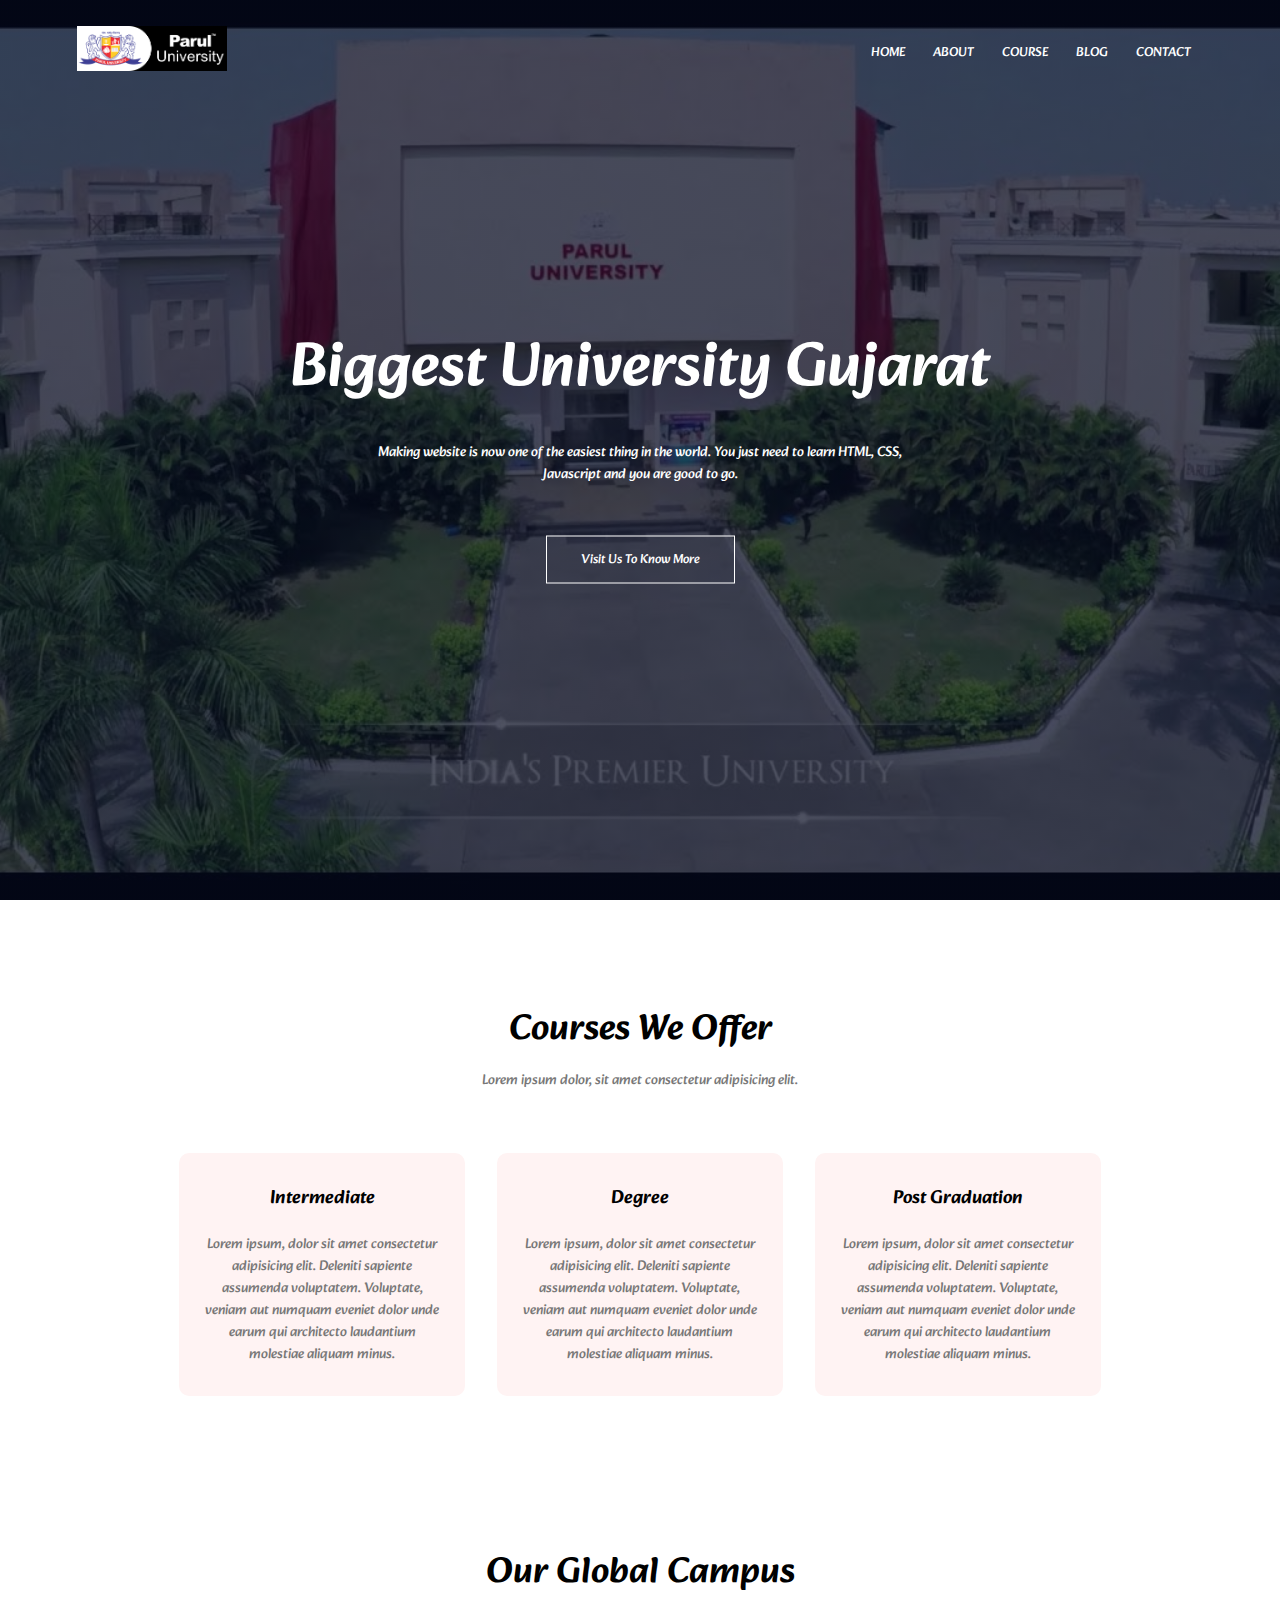
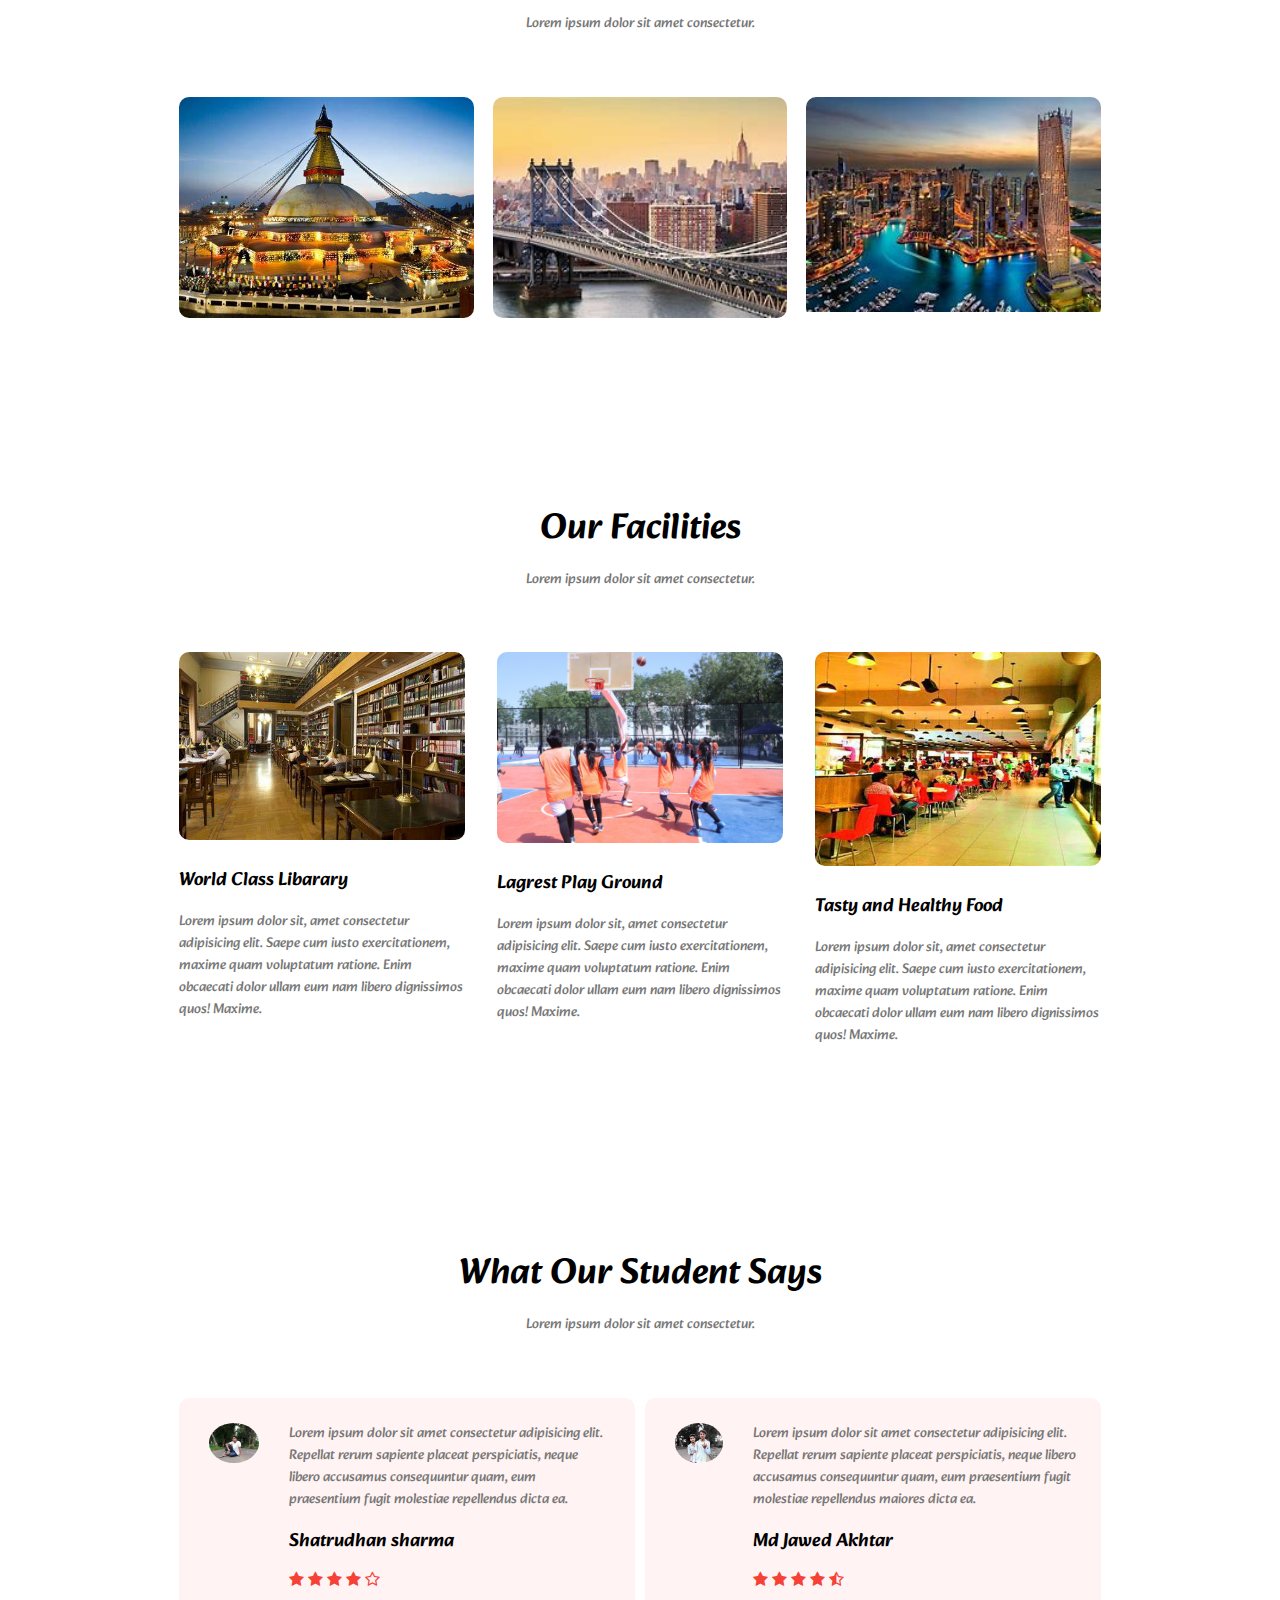
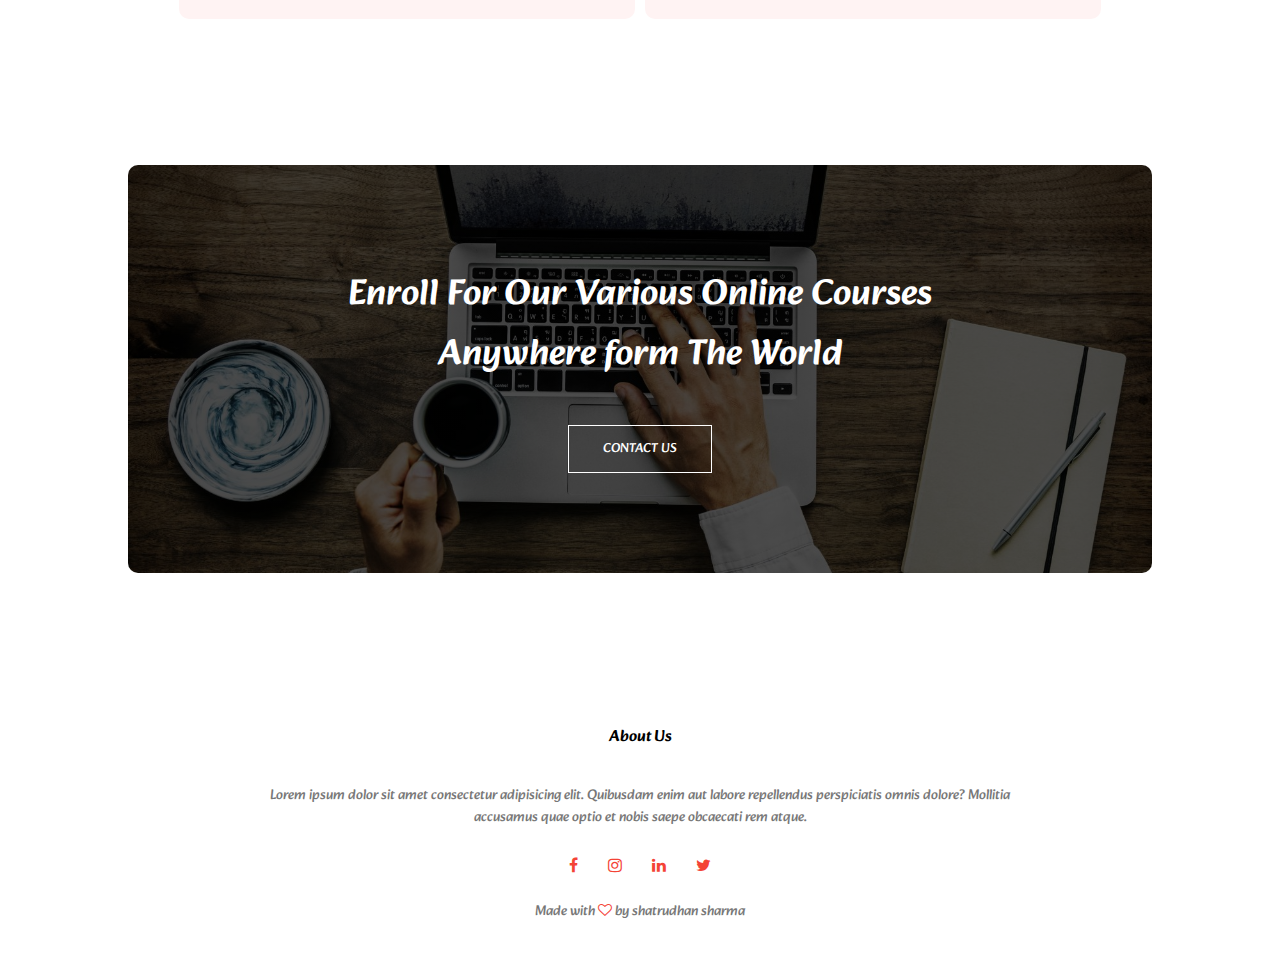
<file: index.html>
<!DOCTYPE html>
<html lang="en">
<head>
    <meta charset="UTF-8">
    <meta http-equiv="X-UA-Compatible" content="IE=edge">
    <meta name="viewport" content="width=device-width, initial-scale=1.0">
    <title>parul website</title>
    <link rel="stylesheet" href="style.css">
    <link href="https://fonts.googleapis.com/css2?family=Alkatra&family=Delicious+Handrawn&family=Josefin+Sans:wght@100&family=Poppins:ital,wght@0,300;0,400;1,600&display=swap" rel="stylesheet">
    <link rel="stylesheet" href="https://stackpath.bootstrapcdn.com/font-awesome/4.7.0/css/font-awesome.min.css">
</head>
<body>
    <section class="header">
    <nav>
        <a href="index.html"><img src="images.png"></a>
        <div class="nav-links" id="navLinks">
            <i class="fa fa-times" onclick="hidenMenu()"></i>
            <ul>
                <li><a href="index.html">HOME</a></li>
                <li><a href="about.html">ABOUT</a></li>
                <li><a href="course.html">COURSE</a></li>
                <li><a href="blog.html">BLOG</a></li>
                <li><a href="content.html">CONTACT</a></li>
            </ul>
        </div>
        <i class="fa fa-bars" onclick="showMenu()"></i>
      </nav>

      <div class="text-box">
        <h1>Biggest University Gujarat</h1>
        <p>Making website is now one of the easiest thing in the world. You
            just need to learn HTML, CSS, <br>Javascript and you are good to go.
        </p>
        <a href="blog.html" class="hero-btn">Visit Us To Know More</a>
      </div> 
</section>

       <!--Course-->
       <section class="course">
       <h1>Courses We Offer</h1>
       <p>Lorem ipsum dolor, sit amet consectetur adipisicing elit.</p> 

       <div class="row">
        <div class="course-col">
            <h3>Intermediate</h3>
            <p>Lorem ipsum, dolor sit amet consectetur 
                adipisicing elit. Deleniti sapiente assumenda voluptatem. Voluptate, veniam aut numquam 
                eveniet dolor unde earum qui architecto laudantium molestiae aliquam minus.</p>
        </div>
        <div class="course-col">
            <h3>Degree</h3>
            <p>Lorem ipsum, dolor sit amet consectetur 
                adipisicing elit. Deleniti sapiente assumenda voluptatem. Voluptate, veniam aut numquam 
                eveniet dolor unde earum qui architecto laudantium molestiae aliquam minus.</p>
        </div>
        <div class="course-col">
            <h3>Post Graduation</h3>
            <p>Lorem ipsum, dolor sit amet consectetur 
                adipisicing elit. Deleniti sapiente assumenda voluptatem. Voluptate, veniam aut numquam 
                eveniet dolor unde earum qui architecto laudantium molestiae aliquam minus.</p>
        </div>
       </div>
       </section>

     <!--Campus-->
       <section class="campus"> 
          <h1>Our Global Campus</h1>
          <p>Lorem ipsum dolor sit amet consectetur.</p>

          <div class="row">
            <div class="campus-col">
             <img src="Nepal.jpg"> 
             <div class="layer">
                <h3>Nepal</h3>
             </div>  
            </div>
            <div class="campus-col">
                <img src="new york.jpg"> 
                <div class="layer">
                   <h3>New York</h3>
                </div>  
               </div>
               <div class="campus-col">
                <img src="dubai.jpg"> 
                <div class="layer">
                   <h3>Dubai</h3>
                </div>  
               </div>
          </div>
       </section>

       <!--Facilities-->
     <section class="facilities">
        <h1>Our Facilities</h1>
        <p>Lorem ipsum dolor sit amet consectetur.</p>

        <div class="row">
            <div class="facilities-col">
               <img src="Labarary.jpg"> 
               <h3>World Class Libarary</h3>
               <p>Lorem ipsum dolor sit, amet consectetur 
                adipisicing elit. Saepe cum iusto exercitationem, 
                maxime quam voluptatum ratione. Enim obcaecati dolor ullam 
                eum nam libero dignissimos quos! Maxime.</p>
            </div>
            <div class="facilities-col">
                <img src="basket ball.jpeg"> 
                <h3>Lagrest Play Ground</h3>
                <p>Lorem ipsum dolor sit, amet consectetur 
                 adipisicing elit. Saepe cum iusto exercitationem, 
                 maxime quam voluptatum ratione. Enim obcaecati dolor ullam 
                 eum nam libero dignissimos quos! Maxime.</p>
             </div>
             <div class="facilities-col">
                <img src="food court.jpg"> 
                <h3>Tasty and Healthy Food</h3>
                <p>Lorem ipsum dolor sit, amet consectetur 
                 adipisicing elit. Saepe cum iusto exercitationem, 
                 maxime quam voluptatum ratione. Enim obcaecati dolor ullam 
                 eum nam libero dignissimos quos! Maxime.</p>
             </div>
        </div>
     </section>


    <!--testimonials-->
 
  <section class="testimonials">
    <h1>What Our Student Says</h1> 
    <p>Lorem ipsum dolor sit amet consectetur.</p> 

    <div class="row">
        <div class="testimonial-col">
          <img src="sk.jpg">
          <div>
            <p>Lorem ipsum dolor sit amet consectetur adipisicing elit.
                 Repellat rerum sapiente placeat perspiciatis, neque libero
                  accusamus consequuntur quam, eum 
                praesentium fugit molestiae repellendus dicta ea.</p>
                <h3>Shatrudhan sharma</h3>
                <i class="fa fa-star"></i>
                <i class="fa fa-star"></i>
                <i class="fa fa-star"></i>
                <i class="fa fa-star"></i>
                <i class="fa fa-star-o"></i>
          </div>
        </div>
        <div class="testimonial-col">
            <img src="jawed.jpg">
            <div>
              <p>Lorem ipsum dolor sit amet consectetur adipisicing elit.
                   Repellat rerum sapiente placeat perspiciatis, neque libero
                    accusamus consequuntur quam, eum 
                  praesentium fugit molestiae repellendus maiores dicta ea.</p>
                  <h3>Md Jawed Akhtar</h3>
                  <i class="fa fa-star"></i>
                  <i class="fa fa-star"></i>
                  <i class="fa fa-star"></i>
                  <i class="fa fa-star"></i>
                  <i class="fa fa-star-half-o"></i>
            </div>
          </div>
    </div>
    </section>

    <!---Call To Action-->
    <section class="cta">
        <h1>Enroll For Our Various Online Courses<br>Anywhere form The World</h1>
        <a href="content.html" class="hero-btn">CONTACT US</a>
    </section>

    <!--Footer-->

    <section class="footer">
       <h4>About Us</h4>
       <p>Lorem ipsum dolor sit amet consectetur adipisicing elit. 
        Quibusdam enim aut labore repellendus perspiciatis omnis dolore? 
        Mollitia<br> accusamus quae optio et nobis saepe obcaecati rem atque.</p> 

      <div class="icons">
     <a href="https://www.facebook.com/profile.php?id=100064690176517"><i class="fa fa-facebook"></i></a>
      <a href="https://www.instagram.com/shatrudhan4622/?fbclid=IwAR3OsRAFd41Ks_J7QoJwo9OWvKerzoqownjsLqujYTv6sUiRCR4Z-ozAo0Y"><i class="fa fa-instagram"></i></a>
      <a href="https://www.linkedin.com/in/shatrudhan-prasad-sharma-aa14ba24b/?midToken=AQEshNL3m0hLkA&midSig=2hecliElOUuGI1&trk=eml-email_accept_invite_single_01-header-14-profile&trkEmail=eml-email_accept_invite_single_01-header-14-profile-null-h5mmjd%7Elg7arvot%7Egg-null-neptune%2Fprofile%7Evanity%2Eview"><i class="fa fa-linkedin"></i></a>
      <a href=""><i class="fa fa-twitter"></i></a>
      </div>
      <p>Made with <i class="fa fa-heart-o"></i> by shatrudhan sharma</p>
    </section>










<!--Javascript for Toggle Menu-->
<script>
    var navLinks = document.getElementById("navLinks");
    function showMenu(){
        navLinks.style.right = "0";
    }
    function hidenMenu(){
        navLinks.style.right = "-200px"; 
    }

</script>
</body>
</html>
</file>
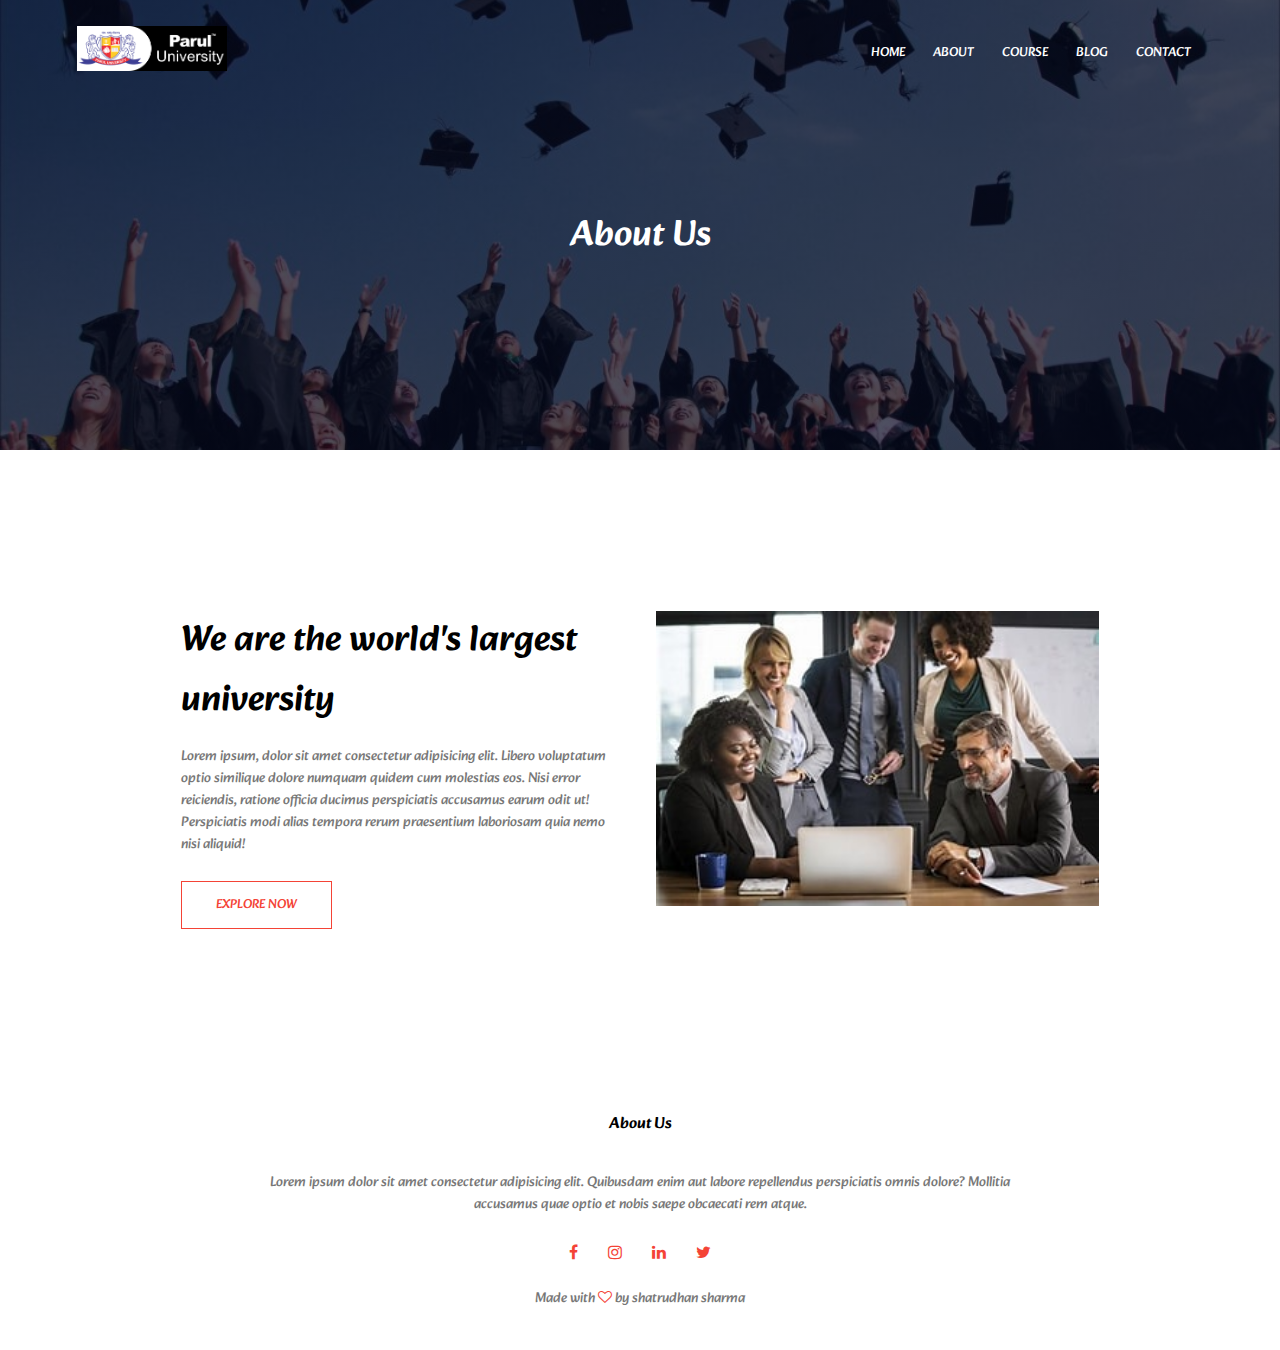
<file: about.html>
<!DOCTYPE html>
<html lang="en">
<head>
    <meta charset="UTF-8">
    <meta http-equiv="X-UA-Compatible" content="IE=edge">
    <meta name="viewport" content="width=device-width, initial-scale=1.0">
    <title>parul website</title>
    <link rel="stylesheet" href="style.css">
    <link href="https://fonts.googleapis.com/css2?family=Alkatra&family=Delicious+Handrawn&family=Josefin+Sans:wght@100&family=Poppins:ital,wght@0,300;0,400;1,600&display=swap" rel="stylesheet">
    <link rel="stylesheet" href="https://stackpath.bootstrapcdn.com/font-awesome/4.7.0/css/font-awesome.min.css">
</head>
<body>
    <section class="sub-header">
    <nav>
        <a href="index.html"><img src="images.png"></a>
        <div class="nav-links" id="navLinks">
            <i class="fa fa-times" onclick="hidenMenu()"></i>
            <ul>
                <li><a href="index.html">HOME</a></li>
                <li><a href="about.html">ABOUT</a></li>
                <li><a href="course.html">COURSE</a></li>
                <li><a href="blog.html">BLOG</a></li>
                <li><a href="content.html">CONTACT</a></li>
            </ul>
        </div>
        <i class="fa fa-bars" onclick="showMenu()"></i>
      </nav>
   <h1>About Us</h1>
</section>

<!--about us content-->

<section class="about-us">
    <div class="row">
        <div class="about-col">
            <h1>We are the world's largest university</h1>
            <p>Lorem ipsum, dolor sit amet consectetur adipisicing elit. 
                Libero voluptatum optio similique dolore numquam quidem 
                cum molestias eos. Nisi error reiciendis, ratione officia 
                ducimus perspiciatis accusamus earum odit ut! Perspiciatis
                 modi alias tempora rerum
                 praesentium laboriosam quia nemo nisi aliquid!</p>
                 <a href="" class="hero-btn red-btn">EXPLORE NOW</a>
        </div>
        <div class="about-col">
            <img src="employee.jpg">
        </div>
    </div>
    </section>

<section class="footer">
    <h4>About Us</h4>
    <p>Lorem ipsum dolor sit amet consectetur adipisicing elit. 
     Quibusdam enim aut labore repellendus perspiciatis omnis dolore? 
     Mollitia<br> accusamus quae optio et nobis saepe obcaecati rem atque.</p> 

   <div class="icons">
    <a href="https://www.facebook.com/profile.php?id=100064690176517"><i class="fa fa-facebook"></i></a>
    <a href="https://www.instagram.com/shatrudhan4622/?fbclid=IwAR3OsRAFd41Ks_J7QoJwo9OWvKerzoqownjsLqujYTv6sUiRCR4Z-ozAo0Y"><i class="fa fa-instagram"></i></a>
    <a href="https://www.linkedin.com/in/shatrudhan-prasad-sharma-aa14ba24b/?midToken=AQEshNL3m0hLkA&midSig=2hecliElOUuGI1&trk=eml-email_accept_invite_single_01-header-14-profile&trkEmail=eml-email_accept_invite_single_01-header-14-profile-null-h5mmjd%7Elg7arvot%7Egg-null-neptune%2Fprofile%7Evanity%2Eview"><i class="fa fa-linkedin"></i></a>
     <i class="fa fa-twitter"></i>
   </div>
   <p>Made with <i class="fa fa-heart-o"></i> by shatrudhan sharma</p>
 </section>










<!--Javascript for Toggle Menu-->
<script>
 var navLinks = document.getElementById("navLinks");
 function showMenu(){
     navLinks.style.right = "0";
 }
 function hidenMenu(){
     navLinks.style.right = "-200px"; 
 }

</script>
</body>
</html>
</file>
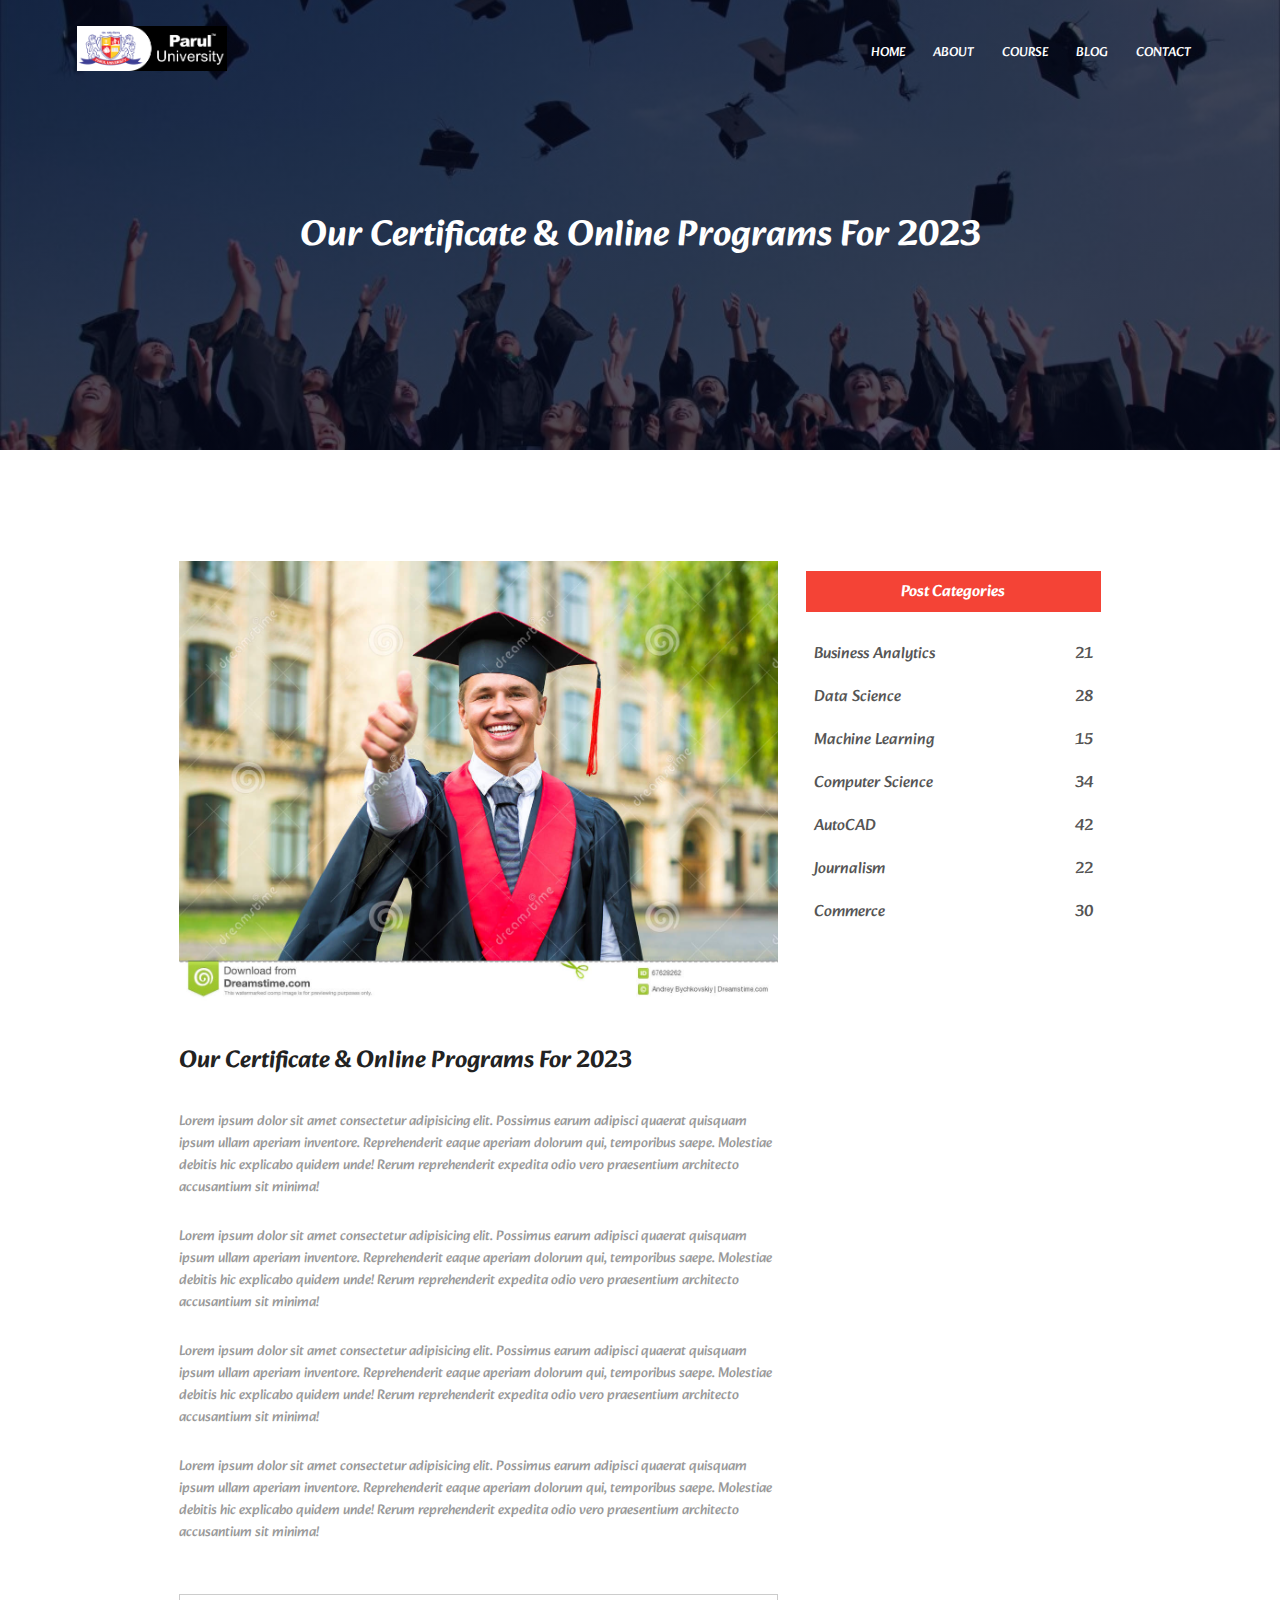
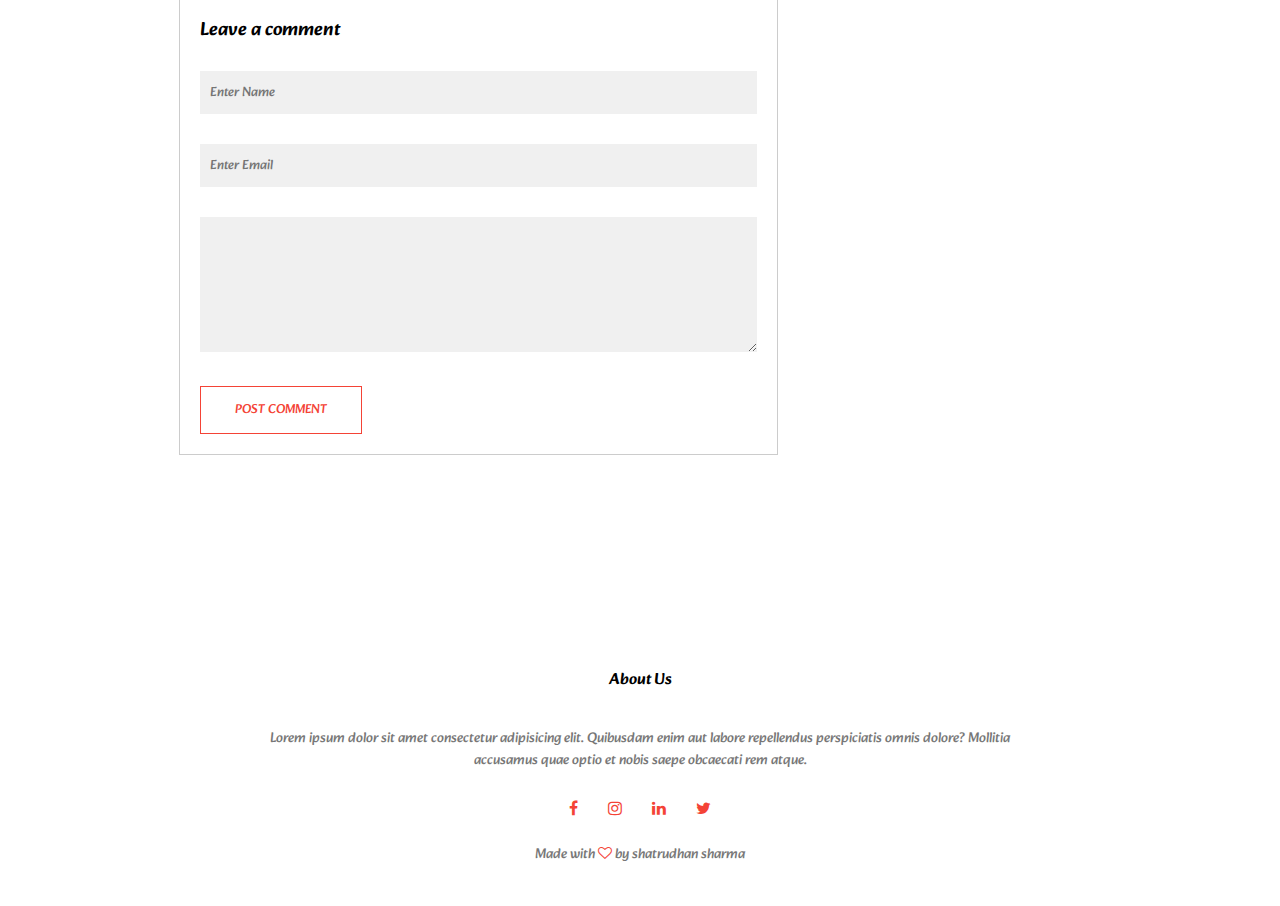
<file: blog.html>
<!DOCTYPE html>
<html lang="en">
<head>
    <meta charset="UTF-8">
    <meta http-equiv="X-UA-Compatible" content="IE=edge">
    <meta name="viewport" content="width=device-width, initial-scale=1.0">
    <title>parul website</title>
    <link rel="stylesheet" href="style.css">
    <link href="https://fonts.googleapis.com/css2?family=Alkatra&family=Delicious+Handrawn&family=Josefin+Sans:wght@100&family=Poppins:ital,wght@0,300;0,400;1,600&display=swap" rel="stylesheet">
    <link rel="stylesheet" href="https://stackpath.bootstrapcdn.com/font-awesome/4.7.0/css/font-awesome.min.css">
</head>
<body>
    <section class="sub-header">
    <nav>
        <a href="index.html"><img src="images.png"></a>
        <div class="nav-links" id="navLinks">
            <i class="fa fa-times" onclick="hidenMenu()"></i>
            <ul>
                <li><a href="index.html">HOME</a></li>
                <li><a href="about.html">ABOUT</a></li>
                <li><a href="course.html">COURSE</a></li>
                <li><a href="blog.html">BLOG</a></li>
                <li><a href="content.html">CONTACT</a></li>
            </ul>
        </div>
        <i class="fa fa-bars" onclick="showMenu()"></i>
      </nav>
   <h1>Our Certificate & Online Programs For 2023</h1>
</section>

<!--blog page content-->

<section class="blog-content">

    <div class="row">
        <div class="blog-left">
        <img src="graduation1.jpg">
        <h2>Our Certificate & Online Programs For 2023</h2>
        <p>Lorem ipsum dolor sit amet consectetur adipisicing elit.
             Possimus earum adipisci quaerat quisquam ipsum ullam aperiam
              inventore. Reprehenderit eaque aperiam dolorum qui, temporibus 
            saepe. Molestiae debitis hic explicabo quidem unde! Rerum reprehenderit expedita odio vero
             praesentium architecto accusantium sit minima!</p>
             <br>
             <p>Lorem ipsum dolor sit amet consectetur adipisicing elit.
                Possimus earum adipisci quaerat quisquam ipsum ullam aperiam
                 inventore. Reprehenderit eaque aperiam dolorum qui, temporibus 
               saepe. Molestiae debitis hic explicabo quidem unde! Rerum reprehenderit expedita odio vero
                praesentium architecto accusantium sit minima!</p> 
                <br>
                <p>Lorem ipsum dolor sit amet consectetur adipisicing elit.
                    Possimus earum adipisci quaerat quisquam ipsum ullam aperiam
                     inventore. Reprehenderit eaque aperiam dolorum qui, temporibus 
                   saepe. Molestiae debitis hic explicabo quidem unde! Rerum reprehenderit expedita odio vero
                    praesentium architecto accusantium sit minima!</p>
                    <br>
                    <p>Lorem ipsum dolor sit amet consectetur adipisicing elit.
                        Possimus earum adipisci quaerat quisquam ipsum ullam aperiam
                         inventore. Reprehenderit eaque aperiam dolorum qui, temporibus 
                       saepe. Molestiae debitis hic explicabo quidem unde! Rerum reprehenderit expedita odio vero
                        praesentium architecto accusantium sit minima!</p>


               <div class="comment-box">
                <h3>Leave a comment</h3>
                 
                <form class="comment-form">
                    <input type="text" placeholder="Enter Name" required>
                    <input type="email" placeholder="Enter Email" required>
                   <textarea rows="5" placeholder="Your comment" required>
            </textarea>
            <button type="submit" class="hero-btn red-btn">POST COMMENT</button>
                </form>
               </div>


        </div>
        <div class="blog-right">
         <h3>Post Categories</h3>
         <div>
            <span>Business Analytics</span>
            <span>21</span>
         </div>
         <div>
            <span>Data Science</span>
            <span>28</span>
         </div>
         <div>
            <span>Machine Learning</span>
            <span>15</span>
         </div>
         <div>
            <span>Computer Science</span>
            <span>34</span>
         </div>
         <div>
            <span>AutoCAD</span>
            <span>42</span>
         </div>
         <div>
            <span>Journalism</span>
            <span>22</span>
         </div>
         <div>
            <span>Commerce</span>
            <span>30</span>
         </div>
        </div>
    </div>

</section>
   



<section class="footer">
    <h4>About Us</h4>
    <p>Lorem ipsum dolor sit amet consectetur adipisicing elit. 
     Quibusdam enim aut labore repellendus perspiciatis omnis dolore? 
     Mollitia<br> accusamus quae optio et nobis saepe obcaecati rem atque.</p> 

   <div class="icons">
    <a href="https://www.facebook.com/profile.php?id=100064690176517"><i class="fa fa-facebook"></i></a>
    <a href="https://www.instagram.com/shatrudhan4622/?fbclid=IwAR3OsRAFd41Ks_J7QoJwo9OWvKerzoqownjsLqujYTv6sUiRCR4Z-ozAo0Y"><i class="fa fa-instagram"></i></a>
    <a href="https://www.linkedin.com/in/shatrudhan-prasad-sharma-aa14ba24b/?midToken=AQEshNL3m0hLkA&midSig=2hecliElOUuGI1&trk=eml-email_accept_invite_single_01-header-14-profile&trkEmail=eml-email_accept_invite_single_01-header-14-profile-null-h5mmjd%7Elg7arvot%7Egg-null-neptune%2Fprofile%7Evanity%2Eview"><i class="fa fa-linkedin"></i></a>
     <i class="fa fa-twitter"></i>
   </div>
   <p>Made with <i class="fa fa-heart-o"></i> by shatrudhan sharma</p>
 </section>










<!--Javascript for Toggle Menu-->
<script>
 var navLinks = document.getElementById("navLinks");
 function showMenu(){
     navLinks.style.right = "0";
 }
 function hidenMenu(){
     navLinks.style.right = "-200px"; 
 }

</script>
</body>
</html>
</file>
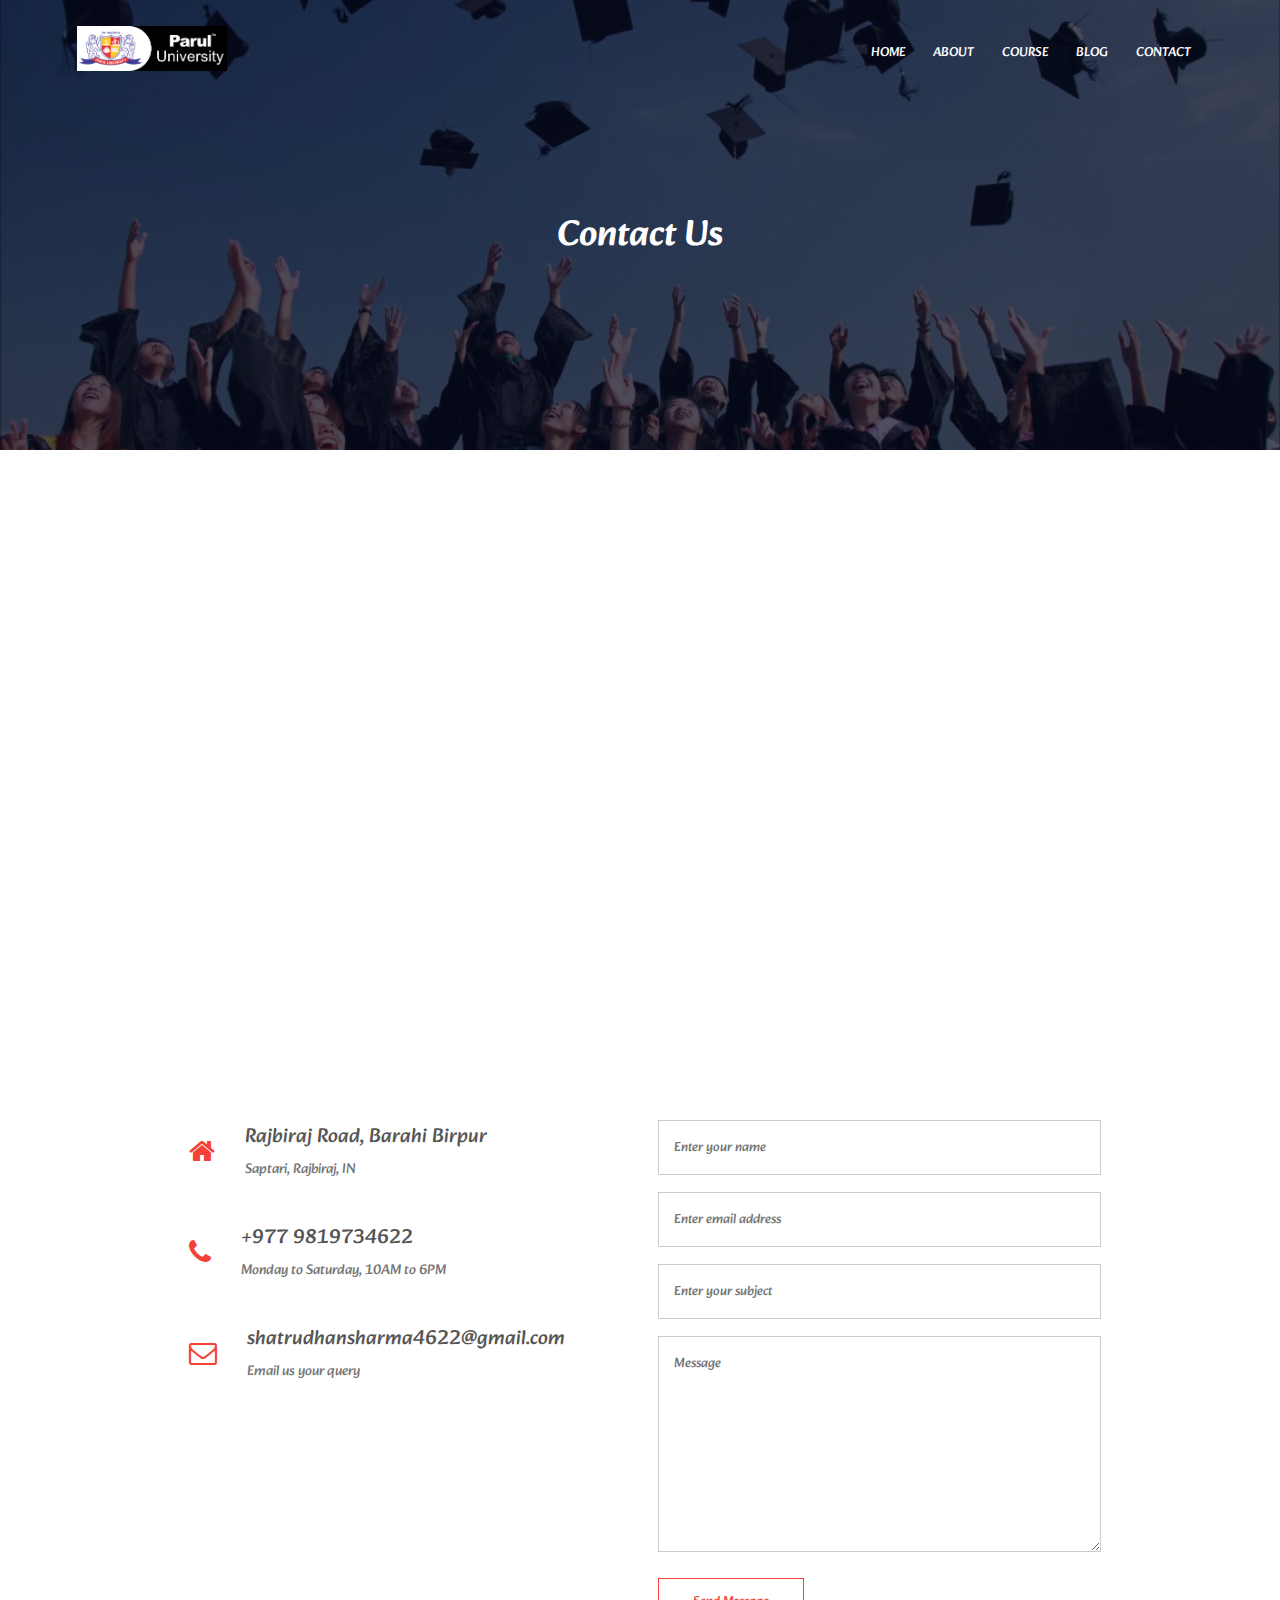
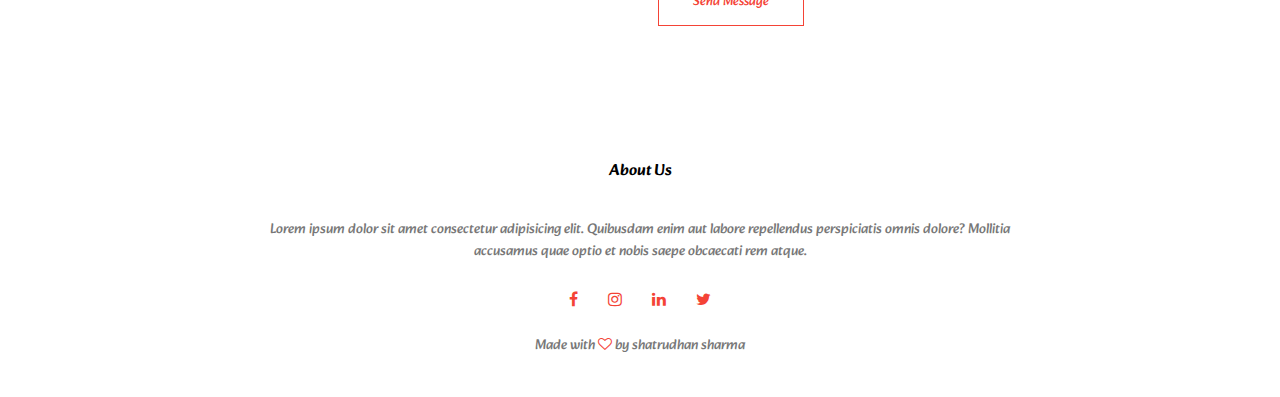
<file: content.html>
<!DOCTYPE html>
<html lang="en">
<head>
    <meta charset="UTF-8">
    <meta http-equiv="X-UA-Compatible" content="IE=edge">
    <meta name="viewport" content="width=device-width, initial-scale=1.0">
    <title>parul website</title>
    <link rel="stylesheet" href="style.css">
    <link href="https://fonts.googleapis.com/css2?family=Alkatra&family=Delicious+Handrawn&family=Josefin+Sans:wght@100&family=Poppins:ital,wght@0,300;0,400;1,600&display=swap" rel="stylesheet">
    <link rel="stylesheet" href="https://stackpath.bootstrapcdn.com/font-awesome/4.7.0/css/font-awesome.min.css">
</head>
<body>
    <section class="sub-header">
    <nav>
        <a href="index.html"><img src="images.png"></a>
        <div class="nav-links" id="navLinks">
            <i class="fa fa-times" onclick="hidenMenu()"></i>
            <ul>
                <li><a href="index.html">HOME</a></li>
                <li><a href="about.html">ABOUT</a></li>
                <li><a href="course.html">COURSE</a></li>
                <li><a href="blog.html">BLOG</a></li>
                <li><a href="content.html">CONTACT</a></li>
            </ul>
        </div>
        <i class="fa fa-bars" onclick="showMenu()"></i>
      </nav>
   <h1>Contact Us</h1>
</section>

  <!--Contact Us-->

  <section class="location">
   
    <iframe src="https://www.google.com/maps/embed?pb=!1m18!1m12!1m3!1d28567.510873541643!2d86.71580587238108!3d26.489913386900934!2m3!1f0!2f0!3f0!3m2!1i1024!2i768!4f13.1!3m3!1m2!1s0x39eefa08d9b63637%3A0xfcbc568a2a242476!2sBirpur%20Barahi%2056400!5e0!3m2!1sen!2snp!4v1680837304971!5m2!1sen!2snp" 
    width="600" height="450" style="border:0;" 
    allowfullscreen="" loading="lazy" referrerpolicy="no-referrer-when-downgrade"></iframe>

</section>

<section class="contact-us">
    <div class="row">
        <div class="contact-col">
     <div>
        <i class="fa fa-home"></i>
        <span>
            <h5>Rajbiraj Road, Barahi Birpur</h5>
            <p>Saptari, Rajbiraj, IN</p>
        </span>
     </div>
     <div>
        <i class="fa fa-phone"></i>
        <span>
            <h5>+977 9819734622</h5>
            <p>Monday to Saturday, 10AM to 6PM</p>
        </span>
     </div>
     <div>
        <i class="fa fa-envelope-o"></i>
        <span>
            <h5>shatrudhansharma4622@gmail.com</h5>
            <p>Email us your query</p>
        </span>
     </div>
        </div>
        <div class="contact-col">
            <form action="form-handler.php" method="post">
             <input type="text" name="name" placeholder="Enter your name" required>
             <input type="email" name="email" placeholder="Enter email address" required>   
             <input type="text" name="subject" placeholder="Enter your subject" required>
             <textarea rows="8" name="message" placeholder="Message" required></textarea>
             <button type="submit" class="hero-btn red-btn">Send Message</button>
            </form>
        </div>
    </div>

</section>






<section class="footer">
    <h4>About Us</h4>
    <p>Lorem ipsum dolor sit amet consectetur adipisicing elit. 
     Quibusdam enim aut labore repellendus perspiciatis omnis dolore? 
     Mollitia<br> accusamus quae optio et nobis saepe obcaecati rem atque.</p> 

   <div class="icons">
    <a href="https://www.facebook.com/profile.php?id=100064690176517"><i class="fa fa-facebook"></i></a>
    <a href="https://www.instagram.com/shatrudhan4622/?fbclid=IwAR3OsRAFd41Ks_J7QoJwo9OWvKerzoqownjsLqujYTv6sUiRCR4Z-ozAo0Y"><i class="fa fa-instagram"></i></a>
    <a href="https://www.linkedin.com/in/shatrudhan-prasad-sharma-aa14ba24b/?midToken=AQEshNL3m0hLkA&midSig=2hecliElOUuGI1&trk=eml-email_accept_invite_single_01-header-14-profile&trkEmail=eml-email_accept_invite_single_01-header-14-profile-null-h5mmjd%7Elg7arvot%7Egg-null-neptune%2Fprofile%7Evanity%2Eview"><i class="fa fa-linkedin"></i></a>
     <i class="fa fa-twitter"></i>
   </div>
   <p>Made with <i class="fa fa-heart-o"></i> by shatrudhan sharma</p>
 </section>










<!--Javascript for Toggle Menu-->
<script>
 var navLinks = document.getElementById("navLinks");
 function showMenu(){
     navLinks.style.right = "0";
 }
 function hidenMenu(){
     navLinks.style.right = "-200px"; 
 }

</script>
</body>
</html>
</file>
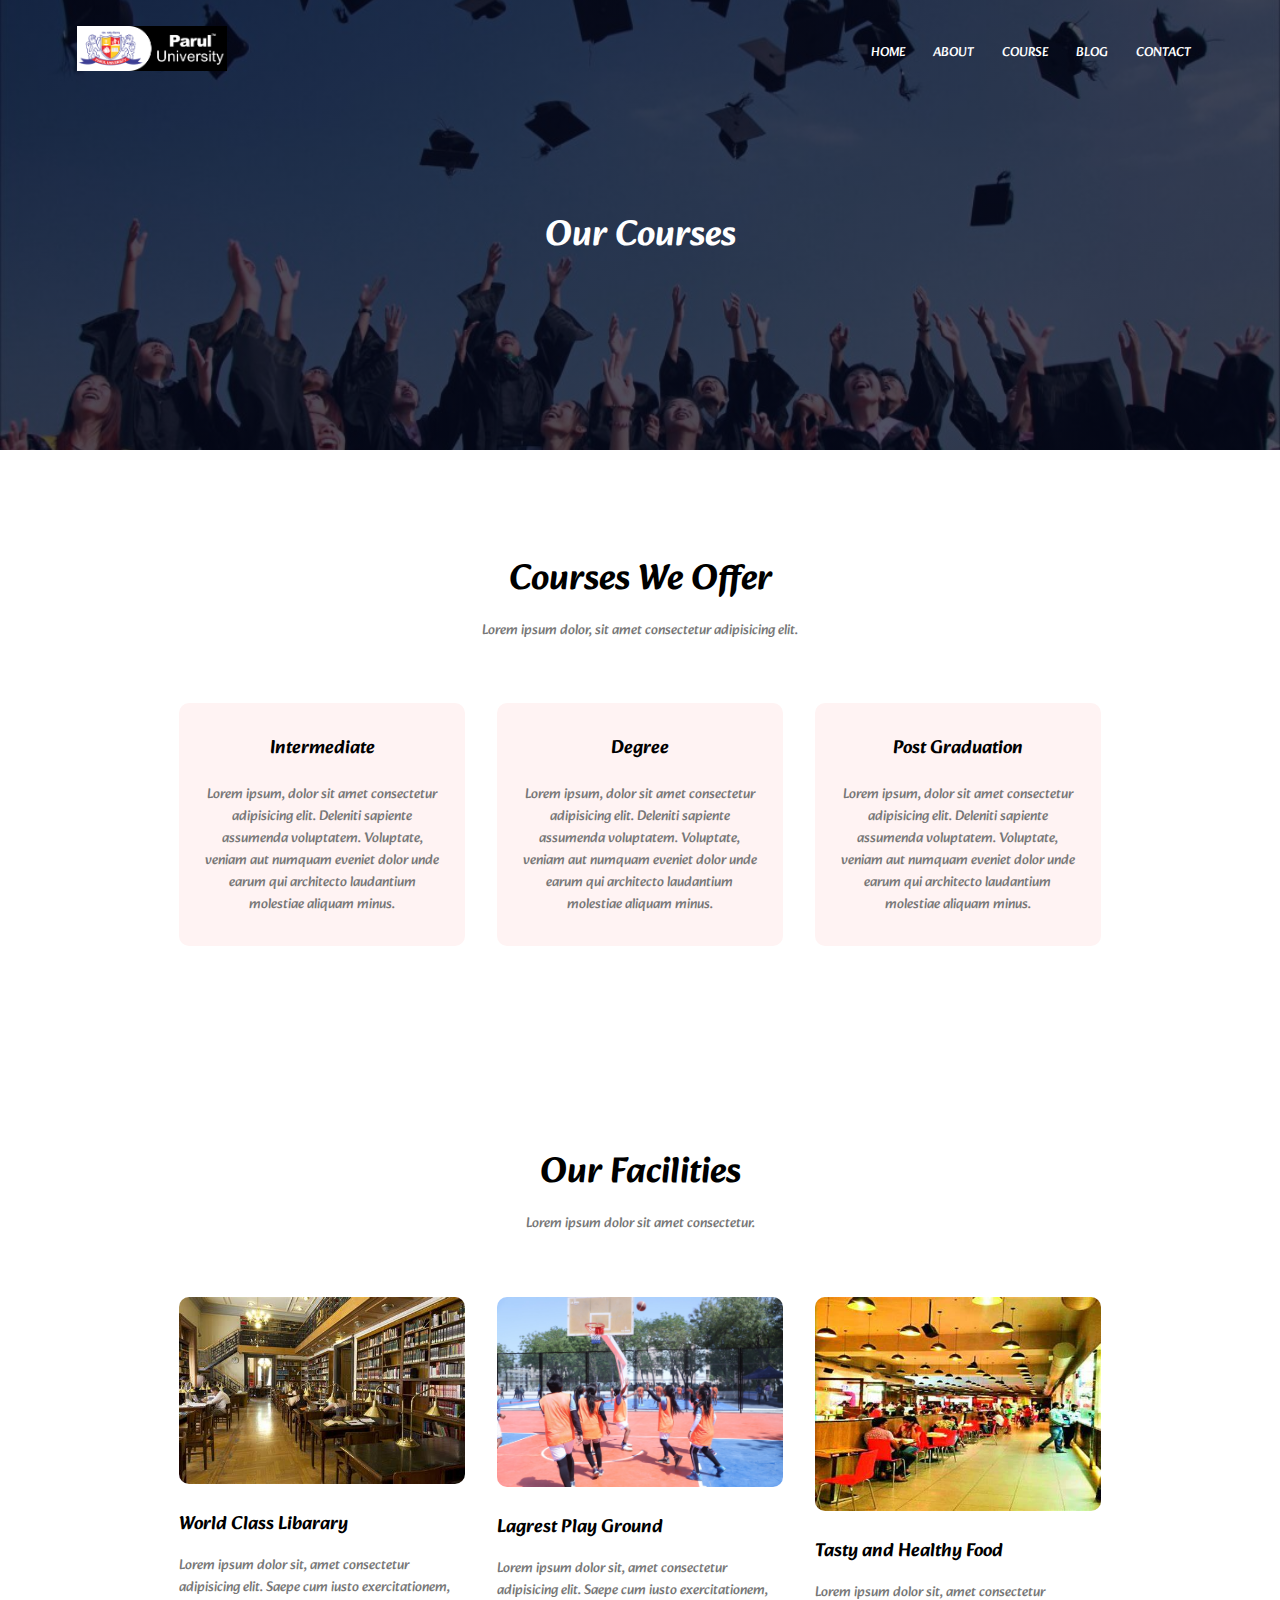
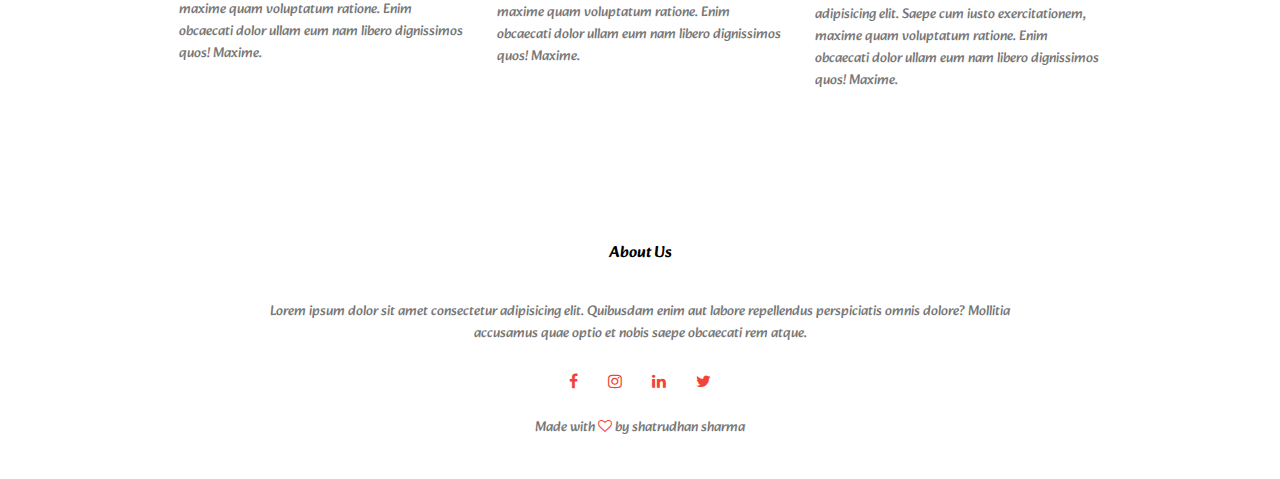
<file: course.html>
<!DOCTYPE html>
<html lang="en">
<head>
    <meta charset="UTF-8">
    <meta http-equiv="X-UA-Compatible" content="IE=edge">
    <meta name="viewport" content="width=device-width, initial-scale=1.0">
    <title>parul website</title>
    <link rel="stylesheet" href="style.css">
    <link href="https://fonts.googleapis.com/css2?family=Alkatra&family=Delicious+Handrawn&family=Josefin+Sans:wght@100&family=Poppins:ital,wght@0,300;0,400;1,600&display=swap" rel="stylesheet">
    <link rel="stylesheet" href="https://stackpath.bootstrapcdn.com/font-awesome/4.7.0/css/font-awesome.min.css">
</head>
<body>
    <section class="sub-header">
    <nav>
        <a href="index.html"><img src="images.png"></a>
        <div class="nav-links" id="navLinks">
            <i class="fa fa-times" onclick="hidenMenu()"></i>
            <ul>
                <li><a href="index.html">HOME</a></li>
                <li><a href="about.html">ABOUT</a></li>
                <li><a href="course.html">COURSE</a></li>
                <li><a href="blog.html">BLOG</a></li>
                <li><a href="content.html">CONTACT</a></li>
            </ul>
        </div>
        <i class="fa fa-bars" onclick="showMenu()"></i>
      </nav>
   <h1>Our Courses</h1>
</section>

   <!--Our Course-->

   <section class="course">
    <h1>Courses We Offer</h1>
    <p>Lorem ipsum dolor, sit amet consectetur adipisicing elit.</p> 

    <div class="row">
     <div class="course-col">
         <h3>Intermediate</h3>
         <p>Lorem ipsum, dolor sit amet consectetur 
             adipisicing elit. Deleniti sapiente assumenda voluptatem. Voluptate, veniam aut numquam 
             eveniet dolor unde earum qui architecto laudantium molestiae aliquam minus.</p>
     </div>
     <div class="course-col">
         <h3>Degree</h3>
         <p>Lorem ipsum, dolor sit amet consectetur 
             adipisicing elit. Deleniti sapiente assumenda voluptatem. Voluptate, veniam aut numquam 
             eveniet dolor unde earum qui architecto laudantium molestiae aliquam minus.</p>
     </div>
     <div class="course-col">
         <h3>Post Graduation</h3>
         <p>Lorem ipsum, dolor sit amet consectetur 
             adipisicing elit. Deleniti sapiente assumenda voluptatem. Voluptate, veniam aut numquam 
             eveniet dolor unde earum qui architecto laudantium molestiae aliquam minus.</p>
     </div>
    </div>
    </section> 

    <!--facilities-->

    <section class="facilities">
        <h1>Our Facilities</h1>
        <p>Lorem ipsum dolor sit amet consectetur.</p>

        <div class="row">
            <div class="facilities-col">
               <img src="Labarary.jpg"> 
               <h3>World Class Libarary</h3>
               <p>Lorem ipsum dolor sit, amet consectetur 
                adipisicing elit. Saepe cum iusto exercitationem, 
                maxime quam voluptatum ratione. Enim obcaecati dolor ullam 
                eum nam libero dignissimos quos! Maxime.</p>
            </div>
            <div class="facilities-col">
                <img src="basket ball.jpeg"> 
                <h3>Lagrest Play Ground</h3>
                <p>Lorem ipsum dolor sit, amet consectetur 
                 adipisicing elit. Saepe cum iusto exercitationem, 
                 maxime quam voluptatum ratione. Enim obcaecati dolor ullam 
                 eum nam libero dignissimos quos! Maxime.</p>
             </div>
             <div class="facilities-col">
                <img src="food court.jpg"> 
                <h3>Tasty and Healthy Food</h3>
                <p>Lorem ipsum dolor sit, amet consectetur 
                 adipisicing elit. Saepe cum iusto exercitationem, 
                 maxime quam voluptatum ratione. Enim obcaecati dolor ullam 
                 eum nam libero dignissimos quos! Maxime.</p>
             </div>
        </div>
     </section>



<section class="footer">
    <h4>About Us</h4>
    <p>Lorem ipsum dolor sit amet consectetur adipisicing elit. 
     Quibusdam enim aut labore repellendus perspiciatis omnis dolore? 
     Mollitia<br> accusamus quae optio et nobis saepe obcaecati rem atque.</p> 

   <div class="icons">
    <a href="https://www.facebook.com/profile.php?id=100064690176517"><i class="fa fa-facebook"></i></a>
      <a href="https://www.instagram.com/shatrudhan4622/?fbclid=IwAR3OsRAFd41Ks_J7QoJwo9OWvKerzoqownjsLqujYTv6sUiRCR4Z-ozAo0Y"><i class="fa fa-instagram"></i></a>
      <a href="https://www.linkedin.com/in/shatrudhan-prasad-sharma-aa14ba24b/?midToken=AQEshNL3m0hLkA&midSig=2hecliElOUuGI1&trk=eml-email_accept_invite_single_01-header-14-profile&trkEmail=eml-email_accept_invite_single_01-header-14-profile-null-h5mmjd%7Elg7arvot%7Egg-null-neptune%2Fprofile%7Evanity%2Eview"><i class="fa fa-linkedin"></i></a>
     <i class="fa fa-twitter"></i>
   </div>
   <p>Made with <i class="fa fa-heart-o"></i> by shatrudhan sharma</p>
 </section>










<!--Javascript for Toggle Menu-->
<script>
 var navLinks = document.getElementById("navLinks");
 function showMenu(){
     navLinks.style.right = "0";
 }
 function hidenMenu(){
     navLinks.style.right = "-200px"; 
 }

</script>
</body>
</html>
</file>
<file: style.css>
*
{
    margin: 0;
    padding: 0;
    font-family: 'Alkatra', cursive;

}
.header{
    min-height: 100vh;
    width: 100%;
    background-image: linear-gradient(rgba(4,9,30,0.7),rgba(4,9,30,0.7)),url(max.jpg);
    background-position: center;
    background-size: cover;
    position: relative;
}
nav{
    display: flex;
    padding: 2% 6%;
    justify-content: space-between;
    align-items: center;
}
nav img{
    width: 150px;
}
.nav-links{
    flex: 1;
    text-align: right;
}
.nav-links ul li{
    list-style: none;
    display: inline-block;
    padding: 8px 12px;
    position: relative;
}
.nav-links ul li a{
    color: #fff;
    text-decoration: none;
    font-size: 13px; 
}
.nav-links ul li::after{
    content: '';
    width: 0%; 
    height: 2px;
    background: #f44336;
    display: block;
    margin: auto; 
    transition: 0.5s;
}
.nav-links ul li:hover::after{
    width: 100%;
}
.text-box{
    width: 90%;
    color: #fff;
    position: absolute;
    top: 50%;
    left: 50%;
    transform: translate(-50%,-50%);
    text-align: center;
}
.text-box h1{
    font-size: 62px;
}
.text-box p{
    margin: 10px 0 40px;
    font-size: 14px;
    color: #fff;
}
.hero-btn{
    display: inline-block;
    text-decoration: none;
    color: #fff;
    border: 1px solid #fff;
    padding: 12px 34px;
    font-size: 13px;
    background: transparent;
    position: relative;
    cursor: pointer;
}
.hero-btn:hover{
    border: 1px solid #f44336;
    background: #f44336;
    transition: 1s;
}
nav .fa{
    display: none;
}
@media(max-width: 700px){
  .text-box h1{
    font-size: 20px;
  }
  .nav-links ul li{
    display: block;
  }
  .nav-links{
    position: fixed;
    background: #f44336;
    height: 100vh;
    width: 200px;
    top: 0;
    right: -200px;
    text-align: left;
    z-index: 2;
    transition: 1s;
  }
  nav .fa{
    display: block;
    color: #fff;
    margin: 10px;
    font-size: 22px;
    cursor: pointer;
  }
  .nav-links ul{
    padding: 30px;
  }
}

/* Course */
.course{
    width: 80%;
    margin: auto;
    text-align: center;
    padding-top: 100px;
}
h1{
    font-size: 36px;
    font-weight: 600;
}
p{
    color: #777;
    font-size: 14px;
    font-weight: 300;
    line-height: 22px;
    padding: 10px;
}
.row{
    margin: 5%;
    display: flex;
    justify-content: space-between;
}
.course-col{
    flex-basis: 31%;
    background: #fff3f3;
    border-radius: 10px;
    margin-bottom: 5%;
    padding: 20px 12px;
    box-sizing: border-box;
    transition: 0.5s;
}
h3{
    text-align: center;
    font-weight: 600;
    margin: 10px 0;
}
.course-col:hover{
    box-shadow: 0 0 20px 0px rgba(0, 0, 0, 0.2);
}
@media(max-width: 700px){
    .row{
        flex-direction: column;
    }
}

   /* campus */
.campus{
    width: 80%;
    margin: auto;
    text-align: center;
    padding-top: 50px;
}
.campus-col{
    flex-basis: 32%;
    border-radius: 10px;
    margin-bottom: 30px;
    position: relative;
    overflow: hidden;
}
.campus-col img{
   width: 100%;
   display: block;
}
.layer{
    background: transparent;
    height: 100%;
    width: 100%;
    position: absolute;
    top: 0;
    left: 0;
    transition: 0.5s;
}
.layer:hover{
    background: rgba(226, 0, 0, 0.7);
}
.layer h3{
    width: 100%;
    font-weight: 500;
    color: #fff;
    font-size: 26px;
    bottom: 0;
    left: 50%;
    transform: translateX(-50%);
    position: absolute;
    opacity: 0;
    transition: 0.5s;
}
.layer:hover h3{
    bottom: 49%;
    opacity: 1;
}

   /*facilities*/
 
.facilities{
    width: 80%;
    margin: auto;
    text-align: center;
    padding-top: 100px;
}
.facilities-col{
    flex-basis: 31%;
    border-radius: 10px;
    margin-bottom: 5%;
    text-align: left;
}
.facilities-col img{
    width: 100%;
    border-radius: 10px;
}
.facilities-col p{
    padding: 0;
}
.facilities-col h3{
    margin-top: 16px;
    margin-bottom: 15px;
    text-align: left;
}

   /*testimonials*/

.testimonials{
   width: 80%;
   margin: auto;
   padding-top: 100px;
   text-align: center; 
}   
.testimonial-col{
    flex-basis: 44%;
    border-radius: 10px;
    margin-bottom: 5%;
    text-align: left;
    background: #fff3f3;
    padding: 25px;
    cursor: pointer;
    display: flex;
}
.testimonial-col img{
    height: 40px;
    margin-left: 5px;
    margin-right: 30px;
    border-radius: 50%;
}
.testimonial-col p {
    padding: 0;
}
.testimonial-col h3{
    margin-top: 15px;
    text-align: left;
}
.testimonial-col .fa{
    color: #f44336;
}
@media(max-widht: 700px){
    .testimonial-col img{
        margin-left: 0px;
        margin-right: 15px;  
    }
}

/*call to action*/

.cta{
    margin: 100px auto;
    width: 80%; 
    background-image: linear-gradient(rgba(0,0,0,0.7),rgba(0,0,0,0.7)),url(banner.jpg);
    background-position: center; 
    background-size: cover;
    border-radius: 10px;
    text-align: center;
    padding: 100px 0;
}
.cta h1{
    color: #fff;
    margin-bottom: 40px;
    padding: 0;
}
@media(max-width: 700px){
    .cta h1{
        font-size: 24px;
    }
}

    /*Footer*/

.footer{
     width: 100%;
     text-align: center;
     padding: 30px 0;
}
.footer h4{
    margin-bottom: 25px;
    margin-top: 20px;
    font-weight: 600;
}
.icons .fa{
    color: #f44336;
    margin: 0 13px;
    cursor: pointer;
    padding: 18px 0;  
}
.fa-heart-o{
    color: #f44336;
}

        /*About us page*/
.sub-header{
    height: 50vh;
    width: 100%;
    background-image: linear-gradient(rgba(4,9,30,0.7),rgba(4,9,30,0.7)),url(student.jpg);
    background-position: center;
    background-size: cover;
    text-align: center;
    color: #fff;
}    
.sub-header h1{
    margin-top: 100px;
}  
.about-us{
    width: 80%;
    margin: auto;
    padding-top: 80px;
    padding-bottom: 50px;
} 
.about-col{
    flex-basis: 48%;
    padding: 30px 2px;
} 
.about-col img{
    width: 100%;
}
.about-col h1{
    padding-top: 0;
}
.about-col p{
    padding: 15px 0 25px;
}
.red-btn{
    border: 1px solid #f44336; 
    background: transparent;
    color: #f44336;
}
.red-btn:hover{
    color: #fff;
}

   /*blog page content*/

.blog-content{
    width: 80%;
    margin: auto;
    padding: 60px 0;
}   
.blog-left{
    flex-basis: 65%;
}
.blog-left img{
    width: 100%;
}
.blog-left h2{
    color: #222;
    font-weight: 600;
    margin: 30px 0;
}
.blog-left p{
    color: #999;
    padding: 0;
}
.blog-right{
    flex-basis: 32%;
}
.blog-right h3{
    background: #f44336;
    color: #fff;
    padding: 7px 0;
    font-size: 16px;
    margin-bottom: 20px;
}
.blog-right div{
    display: flex;
    align-items: center;
    justify-content: space-between;
    color: #555;
    padding: 8px;
    box-sizing: border-box;
}
.comment-box{
    border: 1px solid #ccc;
    margin: 50px 0;
    padding: 10px 20px;
}
.comment-box h3{
    text-align: left;
}
.comment-form input, .comment-form textarea{
    width: 100%;
    padding: 10px;
    margin: 15px 0;
    box-sizing: border-box;
    border: none;
    outline: none;
    background: #f0f0f0;
}
.comment-form button{
    margin: 10px 0;
}
@media(max-width: 700px){
    .sub-header h1{
        font-size: 24px;
    }
}

/*contact us*/

.location{
    width: 80%;
    margin: auto;
    padding: 80px 0;  
}
.location iframe{
    width: 100%;
}
.contact-us{
    width: 80%;
    margin: auto;
}
.contact-col{
    flex-basis: 48%;
    margin-bottom: 30px;
}
.contact-col div{
    display: flex;
    align-items: center;
    margin-bottom: 40px;
}
.contact-col div .fa{
    font-size: 28px;
    color: #f44336;
    margin: 10px;
    margin-right: 30px;
}
.contact-col div p{
    padding: 0;
}
.contact-col div h5{
    font-size: 20px;
    margin-bottom: 5px;
    color: #555;
    font-weight: 400;
}
.contact-col input, .contact-col textarea{
    width: 100%;
    padding: 15px;
    margin-bottom: 17px;
    outline: none;
    border: 1px solid #ccc;
    box-sizing: border-box;
}
</file>
